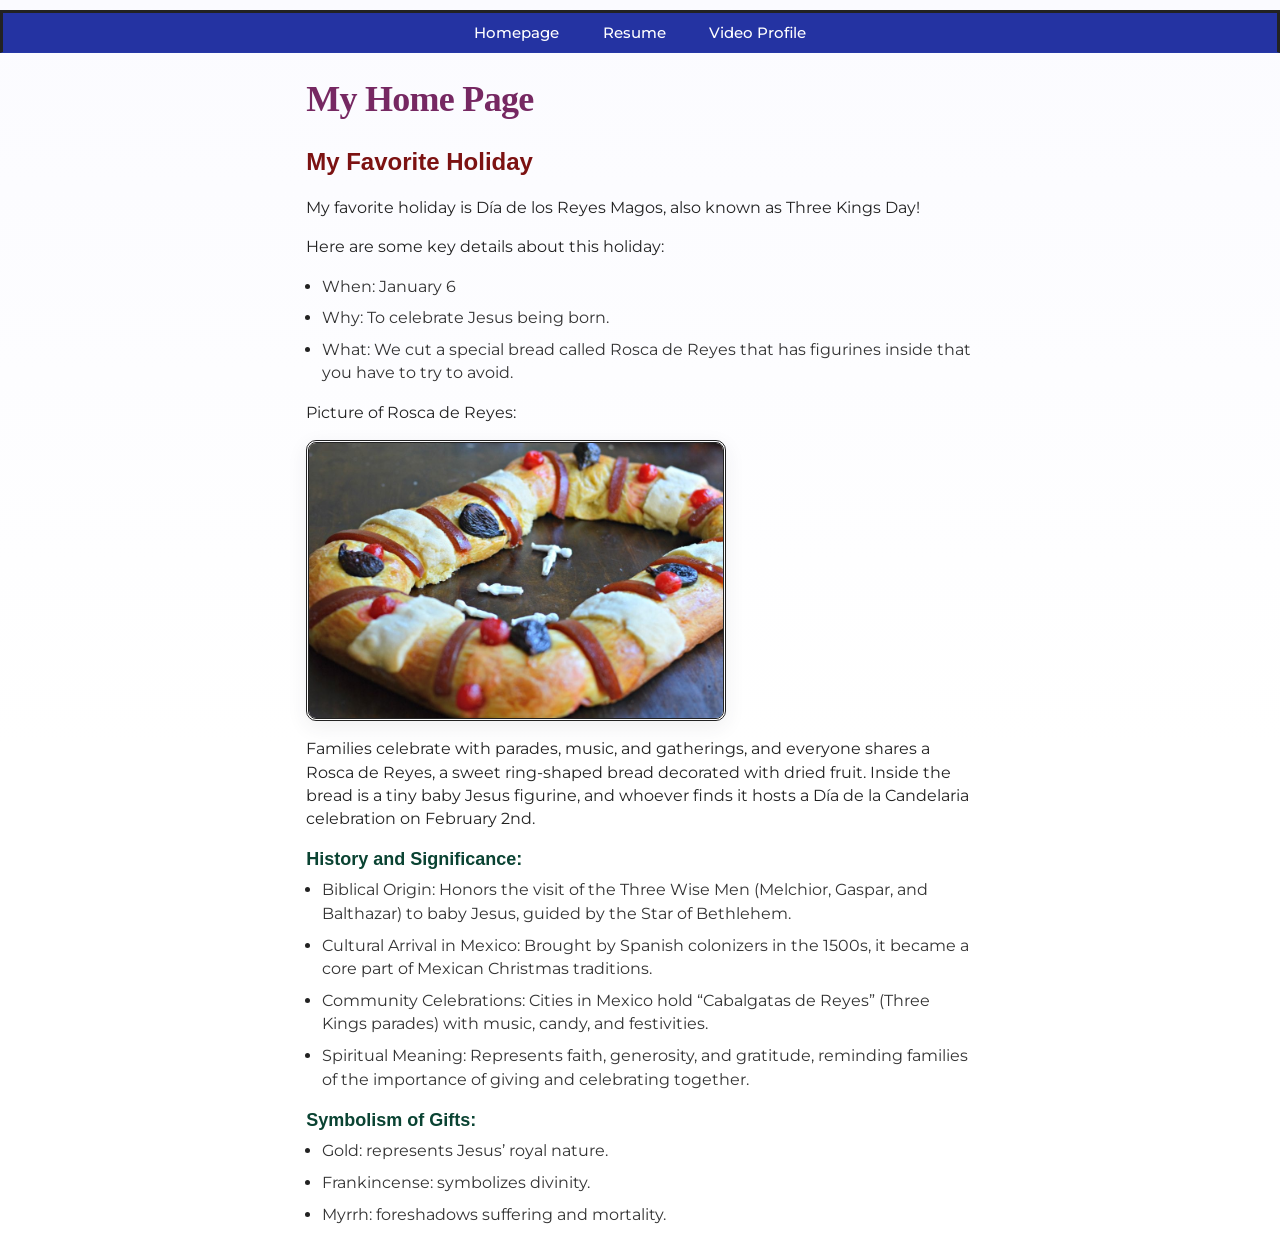
<file: index.html>
<!DOCTYPE html>
<html lang="en">
<head>
  <meta charset="UTF-8">
  <meta name="viewport" content="width=device-width,initial-scale=1">
  <title>Home Page</title>
  <link rel="stylesheet" href="styles.css">
</head>
<body class="fluid">
  <header>
    <nav>
      <ul>
        <!-- Navigation is the same on all three html files -->
        <li><a href="index.html">Homepage</a></li>
        <li><a href="resume.html">Resume</a></li>
        <li><a href="page3.html">Video Profile</a></li>
      </ul>
    </nav>
  </header>

  <main class="content">
    <h1>My Home Page</h1>

    <h2>My Favorite Holiday</h2>
    <p>My favorite holiday is Día de los Reyes Magos, also known as Three Kings Day!</p>

    <p>Here are some key details about this holiday:</p>
    <ul>
      <li><a href="#">When: January 6</a></li>
      <li><a href="#">Why: To celebrate Jesus being born.</a></li>
      <li><a href="#">What: We cut a special bread called Rosca de Reyes that has figurines inside that you have to try to avoid.</a></li>
    </ul>

    <p>Picture of Rosca de Reyes:</p>
    <img src="Rosca.jpg" alt="Rosca de Reyes">

    <p>Families celebrate with parades, music, and gatherings, and everyone shares a Rosca de Reyes, a sweet ring-shaped bread decorated with dried fruit. Inside the bread is a tiny baby Jesus figurine, and whoever finds it hosts a Día de la Candelaria celebration on February 2nd.</p>

    <h3>History and Significance:</h3>
    <ul>
      <li><a href="#">Biblical Origin: Honors the visit of the Three Wise Men (Melchior, Gaspar, and Balthazar) to baby Jesus, guided by the Star of Bethlehem.</a></li>
      <li><a href="#">Cultural Arrival in Mexico: Brought by Spanish colonizers in the 1500s, it became a core part of Mexican Christmas traditions.</a></li>
      <li><a href="#">Community Celebrations: Cities in Mexico hold “Cabalgatas de Reyes” (Three Kings parades) with music, candy, and festivities.</a></li>
      <li><a href="#">Spiritual Meaning: Represents faith, generosity, and gratitude, reminding families of the importance of giving and celebrating together.</a></li>
    </ul>

    <h3>Symbolism of Gifts:</h3>
    <ul>
      <li><a href="#">Gold: represents Jesus’ royal nature.</a></li>
      <li><a href="#">Frankincense: symbolizes divinity.</a></li>
      <li><a href="#">Myrrh: foreshadows suffering and mortality.</a></li>
    </ul>
  </main>
</body>
</html>
</file>
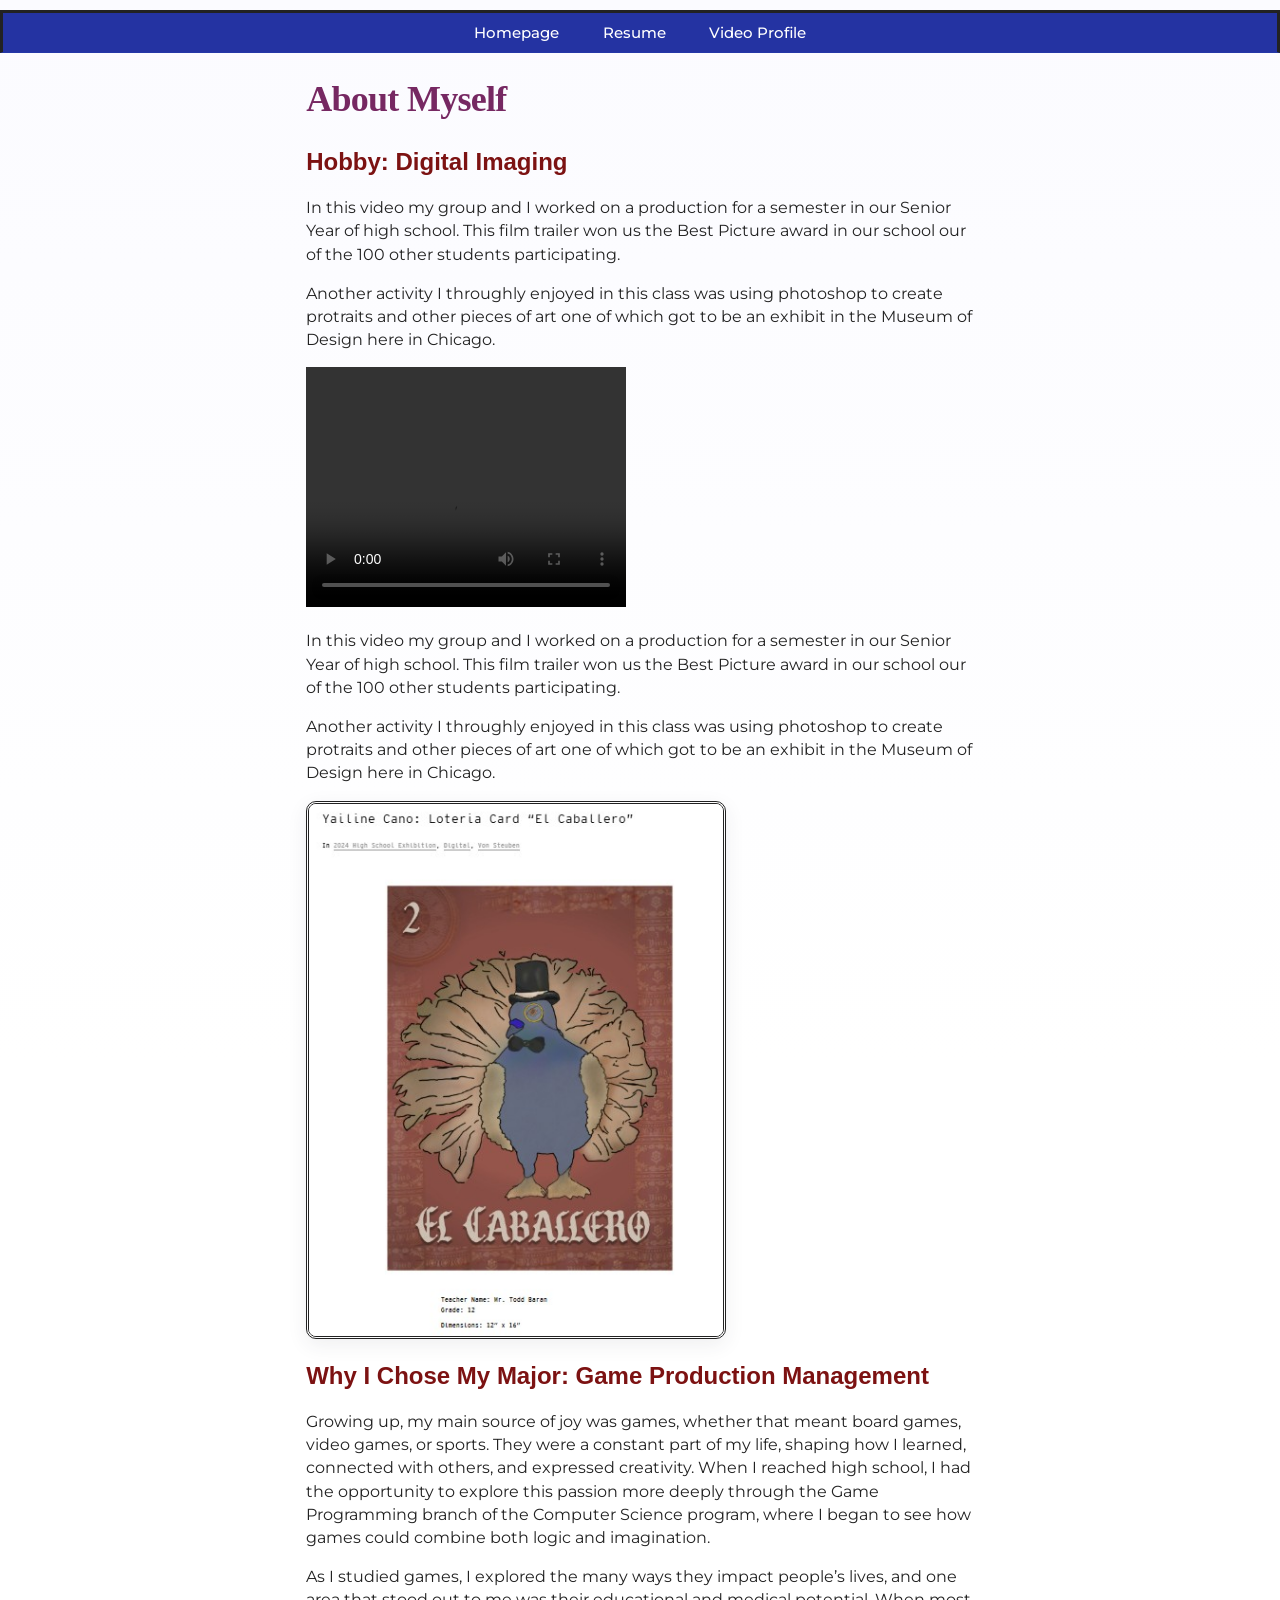
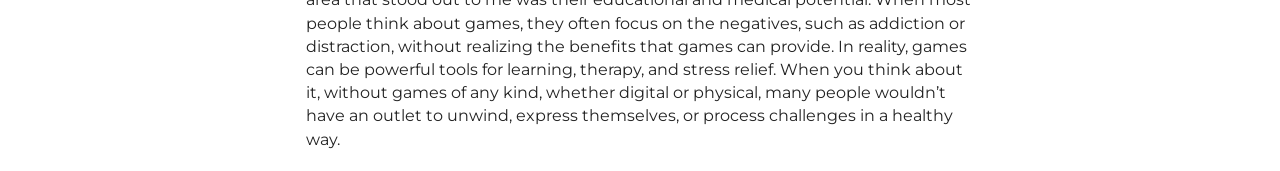
<file: page3.html>
<!DOCTYPE html>
<html lang="en">
<head>
  <meta charset="UTF-8">
  <meta name="viewport" content="width=device-width,initial-scale=1">
  <title>Video Profile</title>
  <link rel="stylesheet" href="styles.css">
</head>
<body class="fluid">
  <header>
    <nav>
      <ul>
        <li><a href="index.html">Homepage</a></li>
        <li><a href="resume.html">Resume</a></li>
        <li><a href="page3.html">Video Profile</a></li>
      </ul>
    </nav>
  </header>

  <main class="content">
    <h1>About Myself</h1>

    <h2>Hobby: Digital Imaging</h2>
    <p>In this video my group and I worked on a production for a semester in our Senior Year of high school. This film trailer won us the Best Picture award in our school our of the 100 other students participating.</p>
    <p> Another activity I throughly enjoyed in this class was using photoshop to create protraits and other pieces of art one of which got to be an exhibit in the Museum of Design here in Chicago.</p>
    <div class="video-container">
      
    <video width="320" height="240" controls>
    <source src="Mandela.mp4" type="video/mp4">
    </video>
              
     
    </div>

    <p> In this video my group and I worked on a production for a semester in our Senior Year of high school. This film trailer won us the Best Picture award in our school our of the 100 other students participating.</p>
    <p> Another activity I throughly enjoyed in this class was using photoshop to create protraits and other pieces of art one of which got to be an exhibit in the Museum of Design here in Chicago.</p>
    <img src="LoteriaCard.jpg" alt="Exhibit Art Photo" width="480">

    <h2>Why I Chose My Major: Game Production Management</h2>
    <p>Growing up, my main source of joy was games, whether that meant board games, video games, or sports. They were a constant part of my life, shaping how I learned, connected with others, and expressed creativity. When I reached high school, I had the opportunity to explore this passion more deeply through the Game Programming branch of the Computer Science program, where I began to see how games could combine both logic and imagination.</p>
    <p>As I studied games, I explored the many ways they impact people’s lives, and one area that stood out to me was their educational and medical potential. When most people think about games, they often focus on the negatives, such as addiction or distraction, without realizing the benefits that games can provide. In reality, games can be powerful tools for learning, therapy, and stress relief. When you think about it, without games of any kind, whether digital or physical, many people wouldn’t have an outlet to unwind, express themselves, or process challenges in a healthy way.</p>
   
  </main>
</body>
</html>
</file>
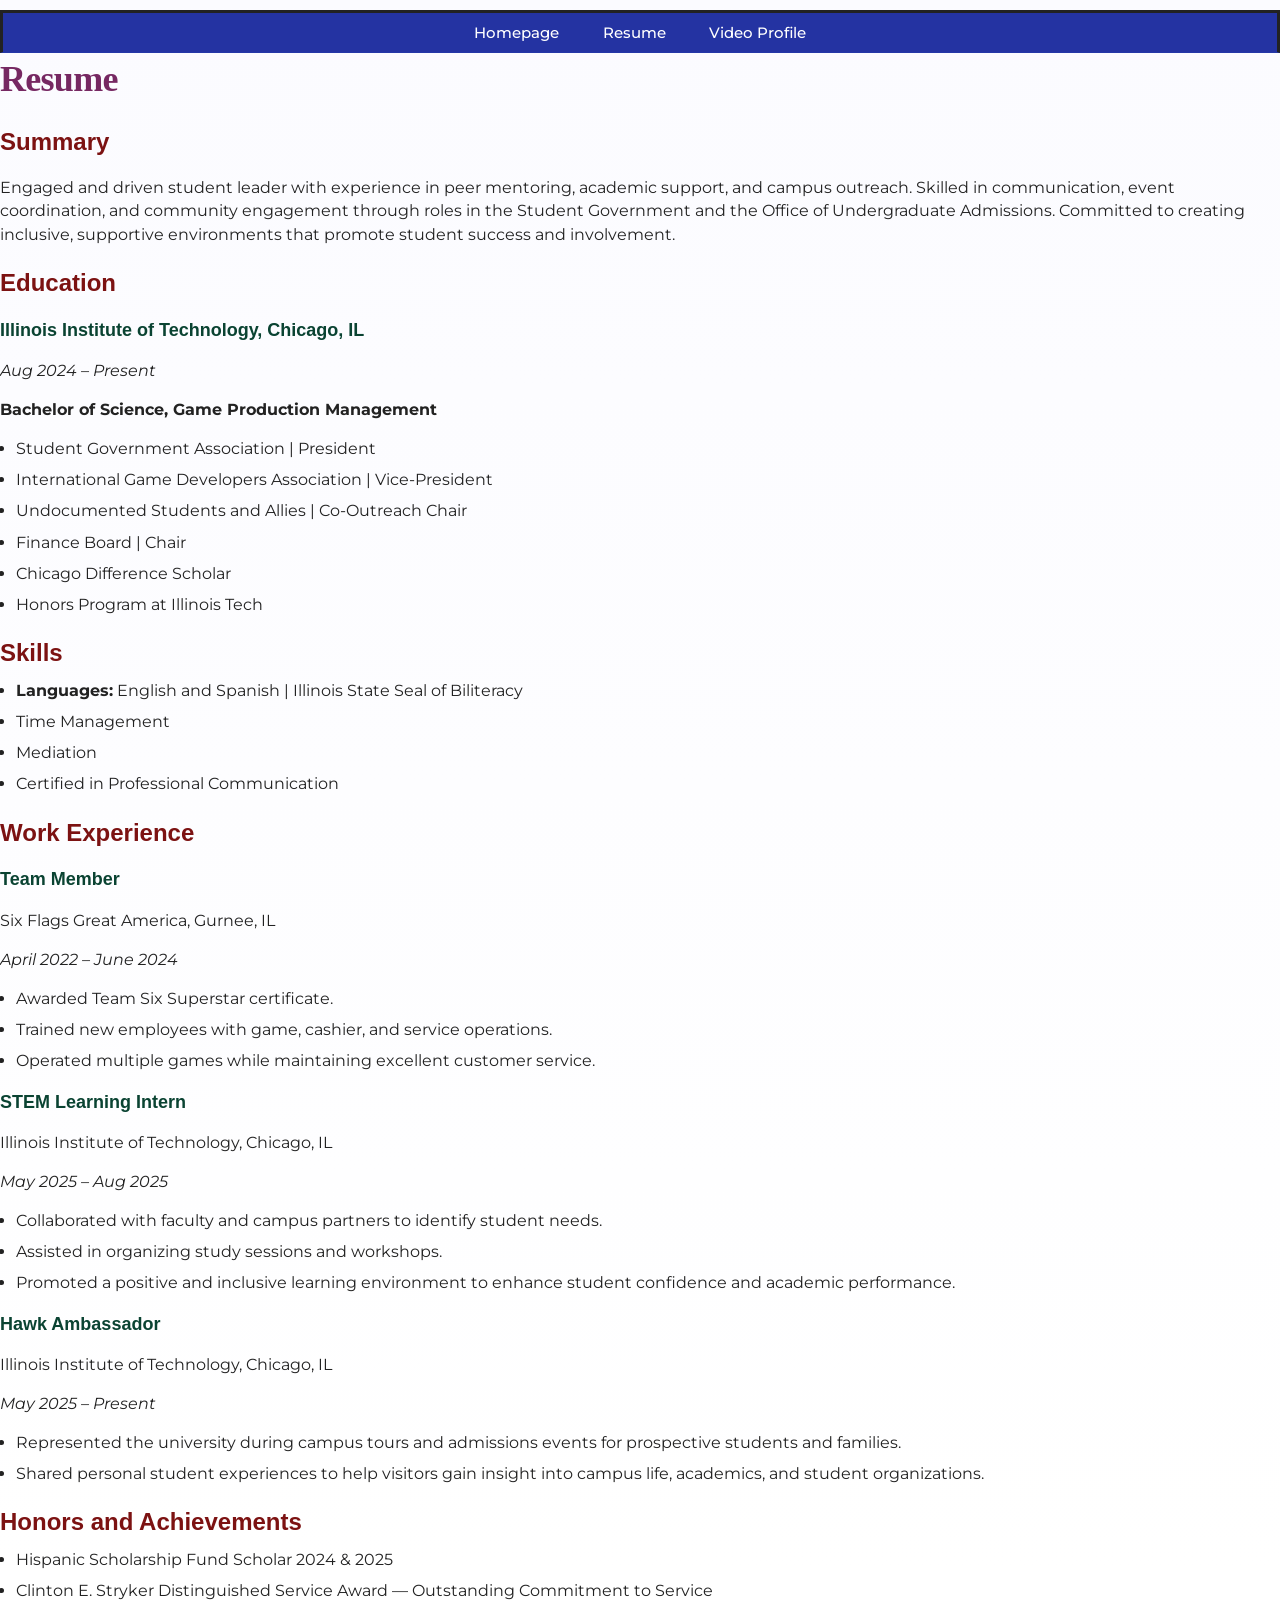
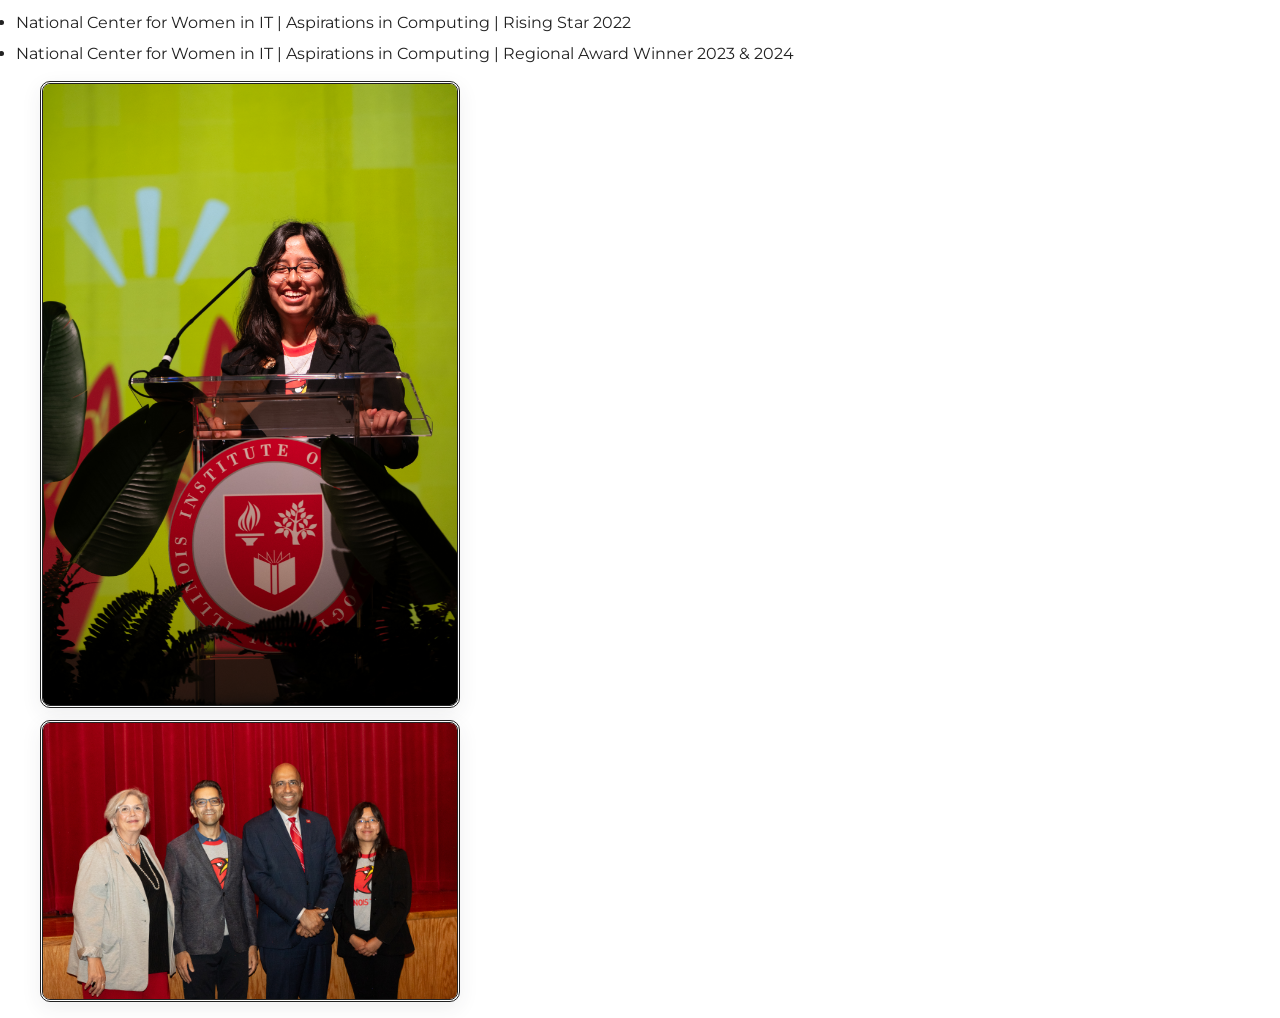
<file: resume.html>
<!DOCTYPE html>
<html lang="en">
<head>
  <meta charset="UTF-8">
  <meta name="viewport" content="width=device-width,initial-scale=1">
  <title>Resume</title>
  <link rel="stylesheet" href="styles.css">
</head>
<body class="fixed">
  <header>
    <nav>
      <ul>
       
        <li><a href="index.html">Homepage</a></li>
        <li><a href="resume.html">Resume</a></li>
        <li><a href="page3.html">Video Profile</a></li>
      </ul>
    </nav>
  </header>

  <main class="content">
    <h1>Resume</h1>

    <h2>Summary</h2>
    <p>
      Engaged and driven student leader with experience in peer mentoring, academic support, and campus outreach.
      Skilled in communication, event coordination, and community engagement through roles in the Student
      Government and the Office of Undergraduate Admissions. Committed to creating inclusive, supportive
      environments that promote student success and involvement.
    </p>

    <h2>Education</h2>
    <h3>Illinois Institute of Technology, Chicago, IL</h3>
    <p><em>Aug 2024 – Present</em></p>
    <p><strong>Bachelor of Science, Game Production Management</strong></p>
    <ul>
      <li>Student Government Association | President</li>
      <li>International Game Developers Association | Vice-President</li>
      <li>Undocumented Students and Allies | Co-Outreach Chair</li>
      <li>Finance Board | Chair</li>
      <li>Chicago Difference Scholar</li>
      <li>Honors Program at Illinois Tech</li>
    </ul>

    <h2>Skills</h2>
    <ul>
      <li><strong>Languages:</strong> English and Spanish | Illinois State Seal of Biliteracy</li>
      <li>Time Management</li>
      <li>Mediation</li>
      <li>Certified in Professional Communication</li>
    </ul>

    <h2>Work Experience</h2>

    <h3>Team Member</h3>
    <p>Six Flags Great America, Gurnee, IL</p>
    <p><em>April 2022 – June 2024</em></p>
    <ul>
      <li>Awarded Team Six Superstar certificate.</li>
      <li>Trained new employees with game, cashier, and service operations.</li>
      <li>Operated multiple games while maintaining excellent customer service.</li>
    </ul>

    <h3>STEM Learning Intern</h3>
    <p>Illinois Institute of Technology, Chicago, IL</p>
    <p><em>May 2025 – Aug 2025</em></p>
    <ul>
      <li>Collaborated with faculty and campus partners to identify student needs.</li>
      <li>Assisted in organizing study sessions and workshops.</li>
      <li>Promoted a positive and inclusive learning environment to enhance student confidence and academic performance.</li>
    </ul>

    <h3>Hawk Ambassador</h3>
    <p>Illinois Institute of Technology, Chicago, IL</p>
    <p><em>May 2025 – Present</em></p>
    <ul>
      <li>Represented the university during campus tours and admissions events for prospective students and families.</li>
      <li>Shared personal student experiences to help visitors gain insight into campus life, academics, and student organizations.</li>
    </ul>

    <h2>Honors and Achievements</h2>
    <ul>
      <li>Hispanic Scholarship Fund Scholar 2024 &amp; 2025</li>
      <li>Clinton E. Stryker Distinguished Service Award — Outstanding Commitment to Service</li>
      <li>National Center for Women in IT | Aspirations in Computing | Rising Star 2022</li>
      <li>National Center for Women in IT | Aspirations in Computing | Regional Award Winner 2023 &amp; 2024</li>
    </ul>

    <figure>
      <img src="ConvocationSpeech.jpg" alt="Photo during Convocation Speech" width="480">
      <img src="Convocation.jpg" alt="Photo during Convocation" width="480">
    </figure>
  </main>
</body>
</html>
</file>
<file: styles.css>
@import url('https://fonts.googleapis.com/css2?family=Montserrat:wght@300;500;700&display=swap');

:root {
  --base: 1rem;      
  --space: 1.25rem;   
  --max-width: 70ch; 
  --accent: #29129b;
  --muted: rgb(26, 26, 29);
}


html {
  font-size: 100%; 
  box-sizing: border-box;
}
*, *::before, *::after {
  box-sizing: inherit;
}

body {
  margin: 0;
  line-height: 1.45;
  font-family: 'Montserrat';
  color: #222;
  background: linear-gradient(180deg, #fbfbff 0%, #fff 60%);
 
  padding-top: calc(var(--space) * 0.5);
  
}


nav ul {
  list-style: none; 
  margin: 0;
  padding: 0;
}


nav {
  position: sticky;
  top: 0;
  background: rgba(13, 29, 152, 0.9);
  backdrop-filter: blur(4px);
  border-bottom: 1px solid rgba(59, 144, 255, 0.05);
  z-index: 10;
  border-style:solid;
}
nav ul {
  display: flex;
  justify-content: center; 
  gap: 1.5rem;            
  padding: 0.5rem 1rem;
}
nav a {
  text-decoration: none;
  padding: 0.45rem 0.6rem;
  border-radius: 8px;
  font-weight: 500;
  font-size: 0.95rem;
  transition: transform 180ms ease, background-color 180ms ease;
  color: #ffffff;
}
nav a:hover,
nav a:focus {
  background: rgba(146, 130, 225, 0.08);
  color: #ffffff;
  transform: translateY(-2px);
  outline: none;
}

body.fluid .content {
  max-width: var(--max-width);
  margin: 1.25rem auto;   
  padding: 0 4vw;           
}

h1 {
  font-size: 2.25rem;    
  margin: 0 0 0.5rem 0;
  letter-spacing: -0.02em;
  color: #762862;
  font-family: 'Times New Roman', Times, serif;
}
h2 {
  font-size: 1.5rem;
  margin: 1.25rem 0 0.5rem;
  color: #7c1212;
  font-family: 'Lucida Sans', 'Lucida Sans Regular', 'Lucida Grande', 'Lucida Sans Unicode', Geneva, Verdana, sans-serif;
}
h3 {
  font-size: 1.125rem;
  margin: 1rem 0 0.375rem;
  color: #0a4332;
  font-family: 'Lucida Sans', 'Lucida Sans Regular', 'Lucida Grande', 'Lucida Sans Unicode', Geneva, Verdana, sans-serif;
}

.content ul {
  padding-left: 1rem;
  margin-top: 0.35rem;
}
.content li {
  margin-bottom: 0.5rem;
}
.content a {
  color: #333;
  text-decoration: none;
  font-weight: 400;
  font-size: 0.975rem;
}

.content img {
  display: block;
  max-width: 60vw;           
  width: min(420px, 60vw);  
  height: auto;
  border-radius: 10px;
  box-shadow: 0 6px 20px rgba(50,50,70,0.08);
  margin: 0.75rem 0;
  border-style:double;
}

@media (max-width: 520px) {
  nav ul {
    gap: 0.7rem;
    padding: 0.4rem;
    border-style:double;
  }
  h1 {
    font-size: 1.6rem;
  }
  .content img {
    max-width: 92vw;
    width: 92vw;
  }
}
</file>
